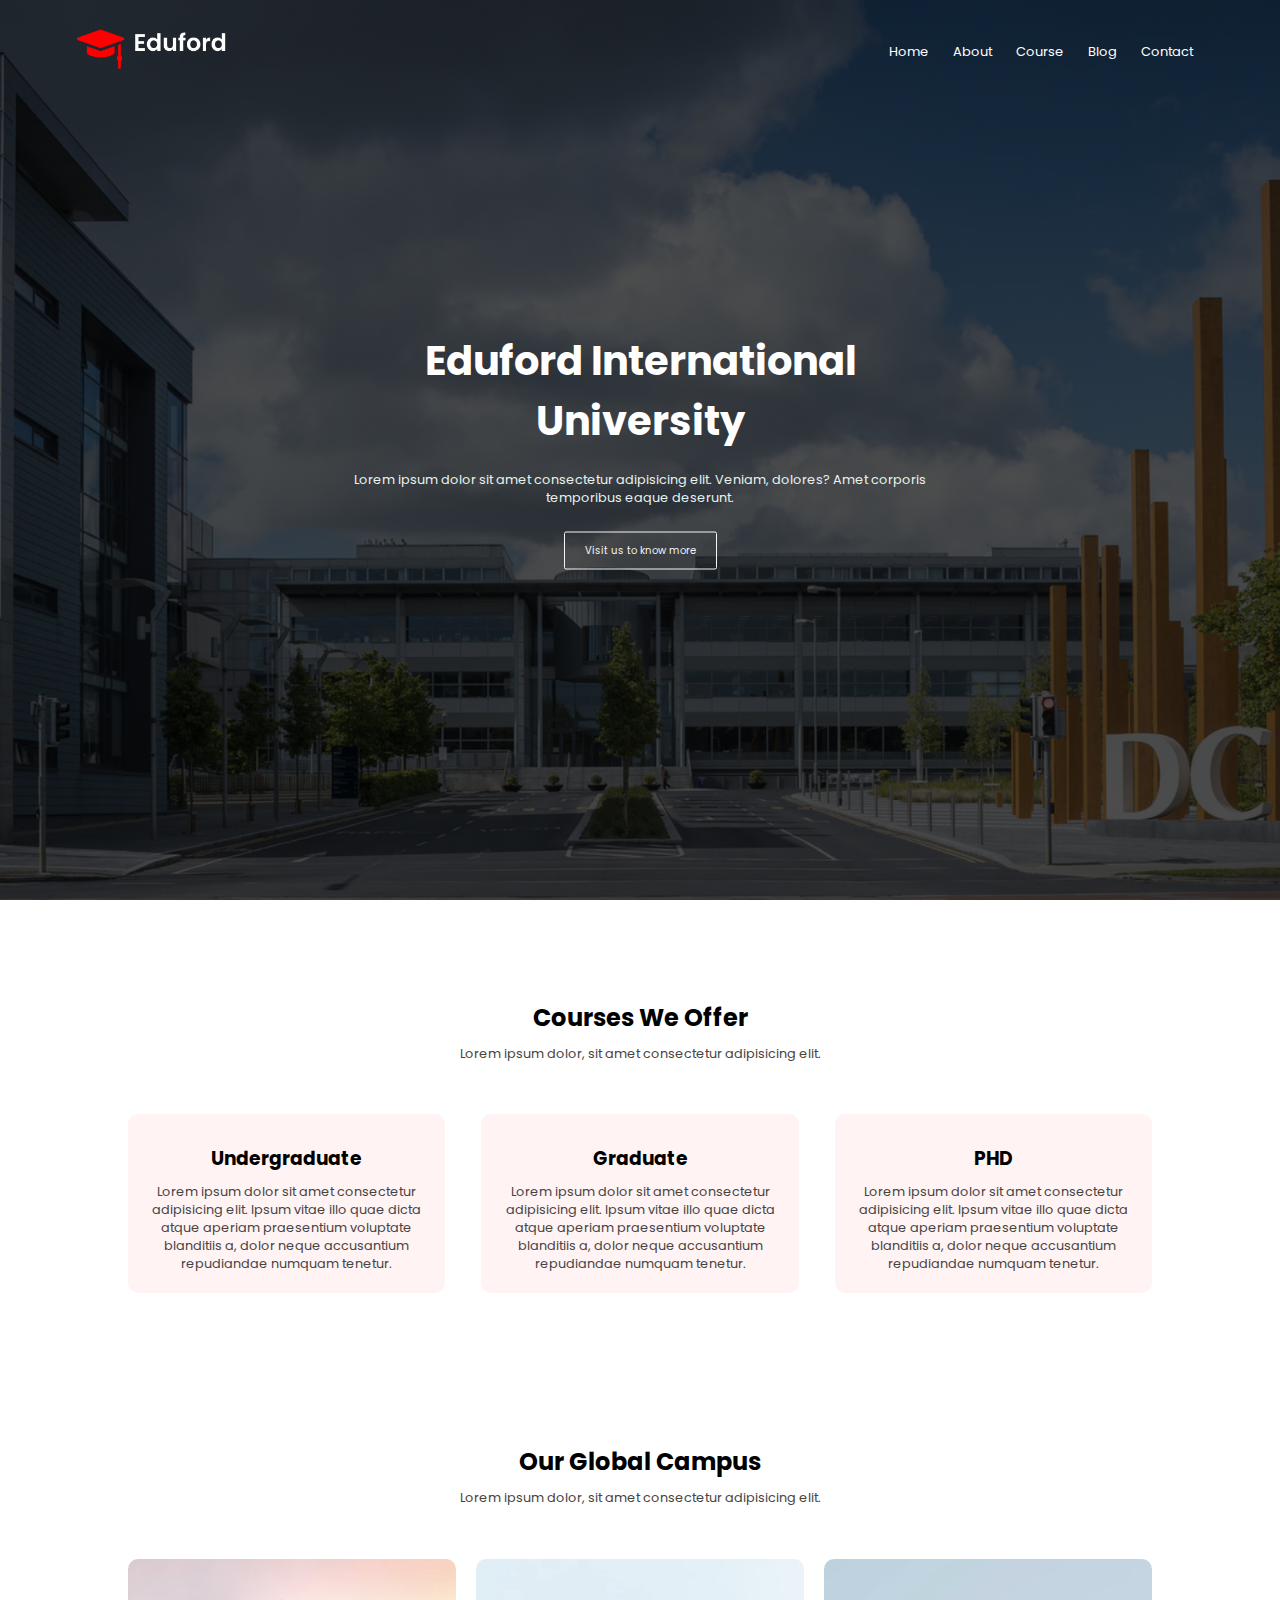
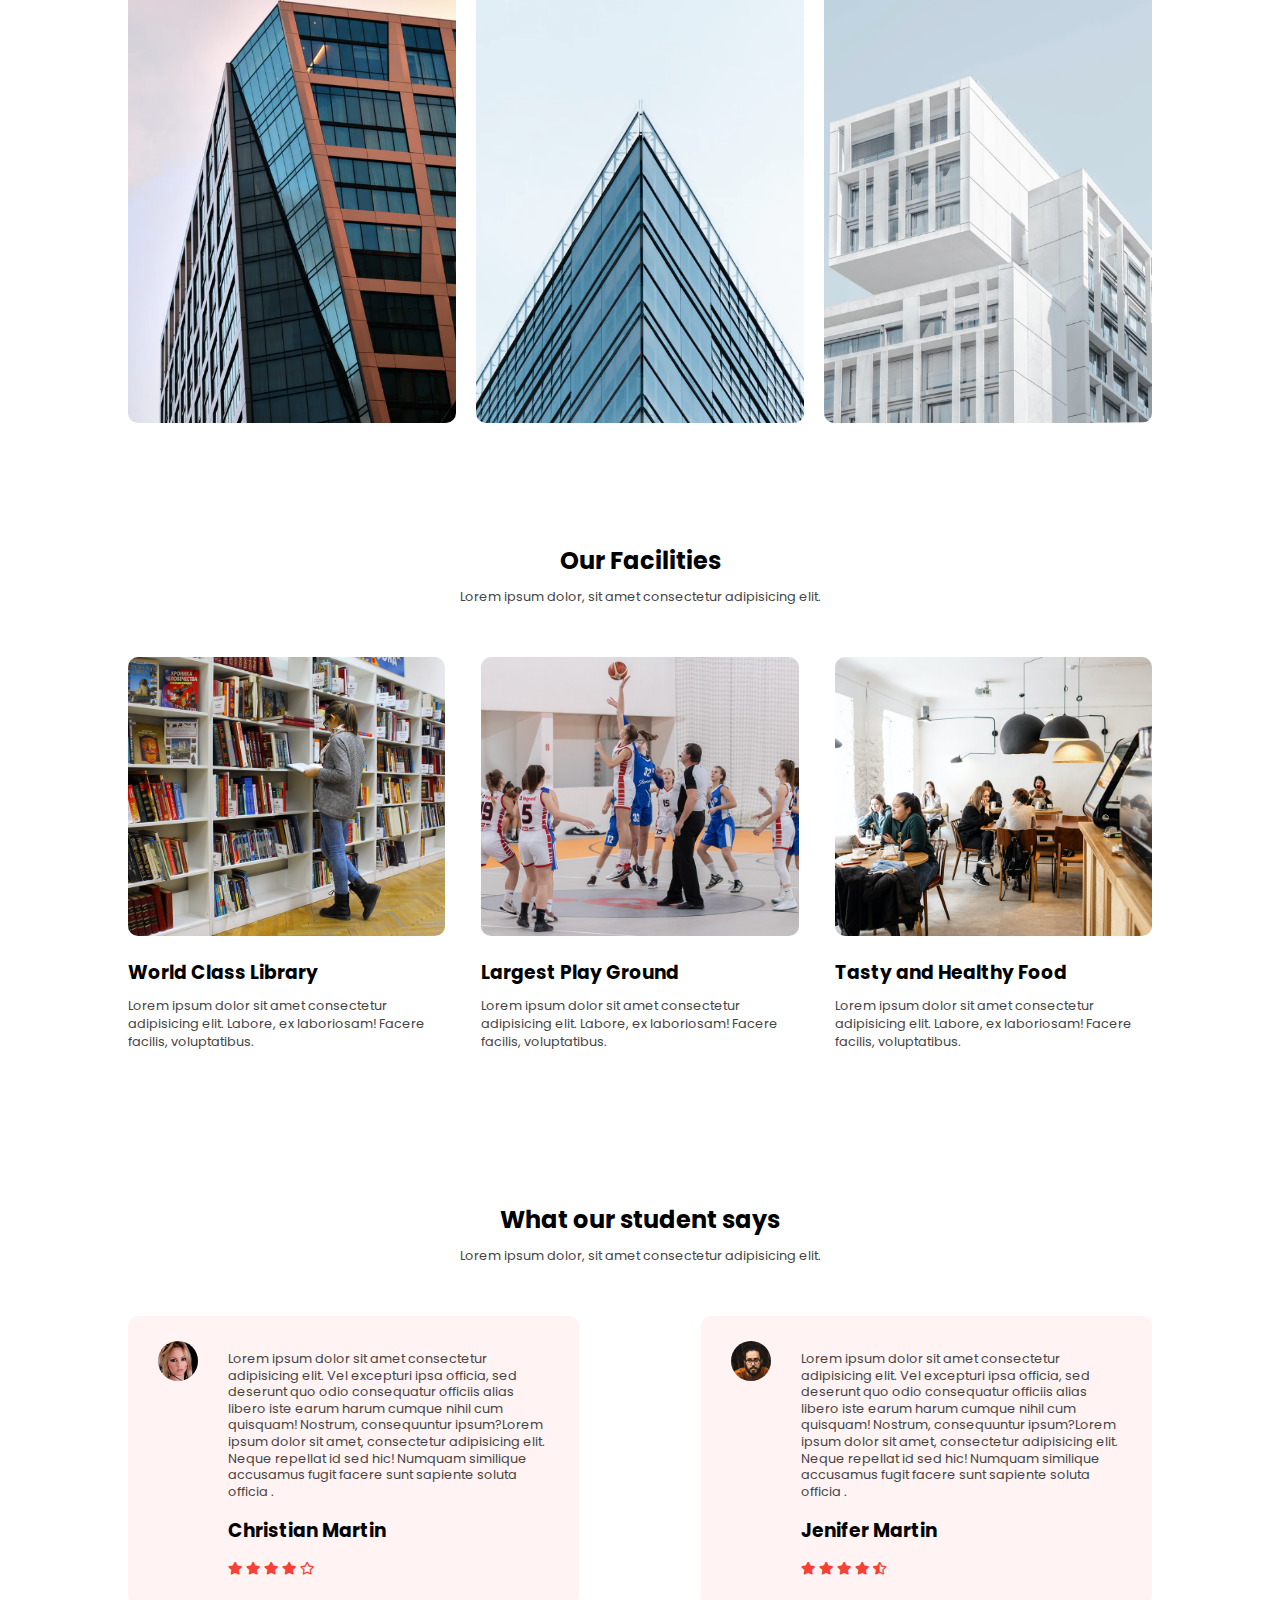
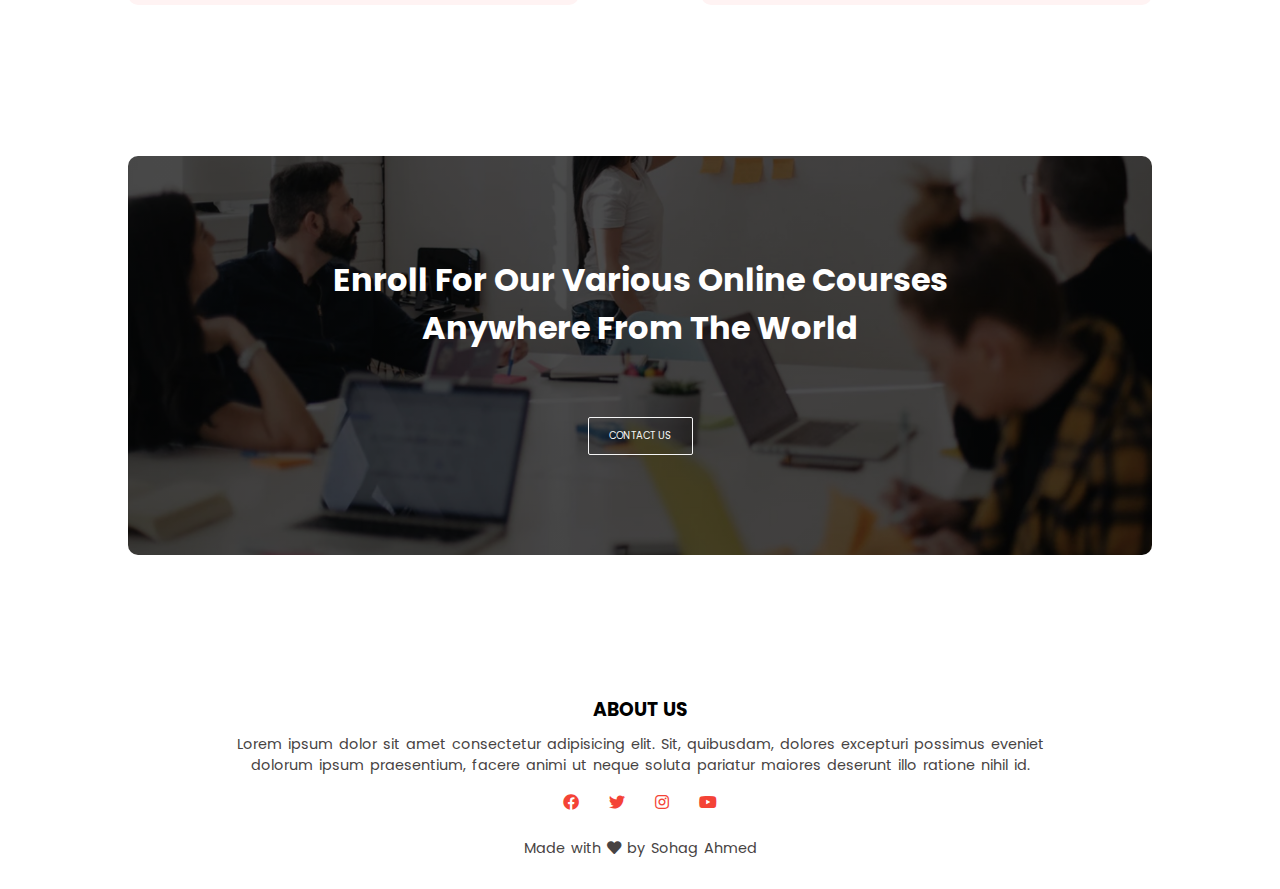
<file: index.html>
<!DOCTYPE html>
<html lang="en">
<head>
    <meta charset="UTF-8">
    <meta http-equiv="X-UA-Compatible" content="IE=edge">
    <meta name="viewport" content="width=device-width, initial-scale=1.0">
    <link href="https://fonts.googleapis.com/css2?family=Poppins:ital,wght@0,100;0,200;0,300;0,400;0,600;1,200;1,300&display=swap" rel="stylesheet">
   
    <link rel="stylesheet" href="https://cdnjs.cloudflare.com/ajax/libs/font-awesome/5.15.4/css/all.min.css">
    <title>University Demo</title>
    <link rel="stylesheet" href="edu.css">
</head>
<body>
    <section class="menu">
        <header>
            <nav>
                <a href="index.html"><img src="/eduford_img/logo.png"></a>
                <div class="navlink" id="navLink">
                    <i class="fas fa-times-circle" onclick="hideMenu()"></i>
                    <ul>
                        <li><a href="index.html">Home</a></li>
                        <li><a href="about.html">About</a></li> 
                        <li><a href="course.html">Course</a></li>
                        <li><a href="blog.html">Blog</a></li>
                        <li><a href="contact.html">Contact</a></li>
                    </ul>
                </div>
                <i class="fas fa-bars" onclick="showMenu()"></i>
            </nav>
           
        </header>
        <div class="name">
            <h1>Eduford International University</h1>
            <p>Lorem ipsum dolor sit amet consectetur adipisicing elit. Veniam, dolores? Amet corporis temporibus eaque deserunt.</p>
            <a href="#" class="btn">Visit us to know more</a>
        </div>
    </section>

    <!-- -------course-section----- -->

    <section class="coursemain">
        <h2>Courses We Offer</h2>
        <p>Lorem ipsum dolor, sit amet consectetur adipisicing elit.</p>
        <div class="row">
            <div class="course">
                <h3>Undergraduate</h3>
                <p>Lorem ipsum dolor sit amet consectetur adipisicing elit. Ipsum vitae illo quae dicta atque aperiam praesentium voluptate blanditiis a, dolor neque accusantium repudiandae numquam tenetur.</p>
            </div>
            <div class="course">
                <h3>Graduate</h3>
                <p>Lorem ipsum dolor sit amet consectetur adipisicing elit. Ipsum vitae illo quae dicta atque aperiam praesentium voluptate blanditiis a, dolor neque accusantium repudiandae numquam tenetur.</p>
            </div>
            <div class="course">
                <h3>PHD</h3>
                <p>Lorem ipsum dolor sit amet consectetur adipisicing elit. Ipsum vitae illo quae dicta atque aperiam praesentium voluptate blanditiis a, dolor neque accusantium repudiandae numquam tenetur.</p>
            </div>
        </div>
    </section>
    <!-- ------campus----- -->
    <section class="coursemain">
        <h2>Our Global Campus</h2>
        <p>Lorem ipsum dolor, sit amet consectetur adipisicing elit.</p>
        <div class="row">
            <div class="campuscol">
                <img src="/eduford_img/newyork.png" alt="">
                <div class="layer">
                    <h3>NEW YORK</h3>
                </div>
            </div>
            <div class="campuscol">
                <img src="/eduford_img/london.png" alt="">
                <div class="layer">
                    <h3>LONDON</h3>
                </div>
            </div>
            <div class="campuscol">
                <img src="/eduford_img/washington.png" alt="">
                <div class="layer">
                    <h3>WASHINTON</h3>
                </div>
            </div>
        </div>
    </section>
    <section class="coursemain">
        <h2>Our Facilities</h2>
        <p>Lorem ipsum dolor, sit amet consectetur adipisicing elit.</p>
        <div class="row">
          
              
           <div class="fct">
                    <img src="/eduford_img/library.png" alt="">
                    <h3>World Class Library</h3>
                    <p>Lorem ipsum dolor sit amet consectetur adipisicing elit. Labore, ex laboriosam! Facere facilis, voluptatibus.</p>
            </div>
            <div class="fct">
                    <img src="/eduford_img/basketball.png" alt="">
                    <h3>Largest Play Ground</h3>
                    <p>Lorem ipsum dolor sit amet consectetur adipisicing elit. Labore, ex laboriosam! Facere facilis, voluptatibus.</p>
            </div>
             <div class="fct">
                    <img src="/eduford_img/cafeteria.png" alt="">
                    <h3>Tasty and Healthy Food</h3>
                    <p>Lorem ipsum dolor sit amet consectetur adipisicing elit. Labore, ex laboriosam! Facere facilis, voluptatibus.</p>
            </div>
            
        </div>
    </section>
    
    <!-- --------testimonial-------- -->
    
    <section class="coursemain">
        <h2>What our student says</h2>
        <p>Lorem ipsum dolor, sit amet consectetur adipisicing elit.</p>
        <div class="row">
            <div class="tstcol">
                <img src="/eduford_img/user1.jpg" alt="">
                <div>
                    <p>Lorem ipsum dolor sit amet consectetur adipisicing elit. Vel excepturi ipsa officia, sed deserunt quo odio consequatur officiis alias libero iste earum harum cumque nihil cum quisquam! Nostrum, consequuntur ipsum?Lorem ipsum dolor sit amet, consectetur adipisicing elit. Neque repellat id sed hic! Numquam similique accusamus fugit facere sunt sapiente soluta officia .</p>
                    <h3>Christian Martin</h3>
                    <i class="fa fa-star" ></i>
                    <i class="fa fa-star" ></i>
                    <i class="fa fa-star" ></i>
                    <i class="fa fa-star" ></i>
                    <i class="far fa-star"></i>
                   
                </div>
            </div>
            <div class="tstcol">
                <img src="/eduford_img/user2.jpg" alt="">
                <div>
                    <p>Lorem ipsum dolor sit amet consectetur adipisicing elit. Vel excepturi ipsa officia, sed deserunt quo odio consequatur officiis alias libero iste earum harum cumque nihil cum quisquam! Nostrum, consequuntur ipsum?Lorem ipsum dolor sit amet, consectetur adipisicing elit. Neque repellat id sed hic! Numquam similique accusamus fugit facere sunt sapiente soluta officia .</p>
                    <h3>Jenifer Martin</h3>
                    <i class="fa fa-star" ></i>
                    <i class="fa fa-star" ></i>
                    <i class="fa fa-star" ></i>
                    <i class="fa fa-star" ></i>
                    <i class="fas fa-star-half-alt"></i>
                  
                </div>
            </div>
        </div>
    </section>
    <!-- --------call to action------ -->

    <section class="cta">
        <h1>Enroll For Our Various Online Courses <br>
             Anywhere From The World</h1>
        <a href="/eduford_img/banner2.jpg" class="btn">CONTACT US</a>
    </section>
    <!-- --------footer------ -->
    <section class="footer">
        <h3>ABOUT US</h3>
        <P>Lorem ipsum dolor sit amet consectetur adipisicing elit. Sit, quibusdam, dolores excepturi possimus eveniet <br> dolorum ipsum praesentium, facere animi ut neque soluta pariatur maiores deserunt illo ratione nihil id.</P>
        <div class="icons">
            <i class="fab fa-facebook"></i>
            <i class="fab fa-twitter" ></i>
            <i class="fab fa-instagram" ></i>
            <i class="fab fa-youtube" ></i>
        </div>
        <p>Made with <i class="fas fa-heart"></i> by Sohag Ahmed</p>
         
    </section>
    <!-- ---------javascrift toggle-------- -->

    <script>
        var navLink = document.getElementById("navLink");
        function showMenu(){
            navLink.style.right = "0";
        }
        function hideMenu(){
            navLink.style.right = "-150px";
        }


    </script>
</body>
</html>
</file>
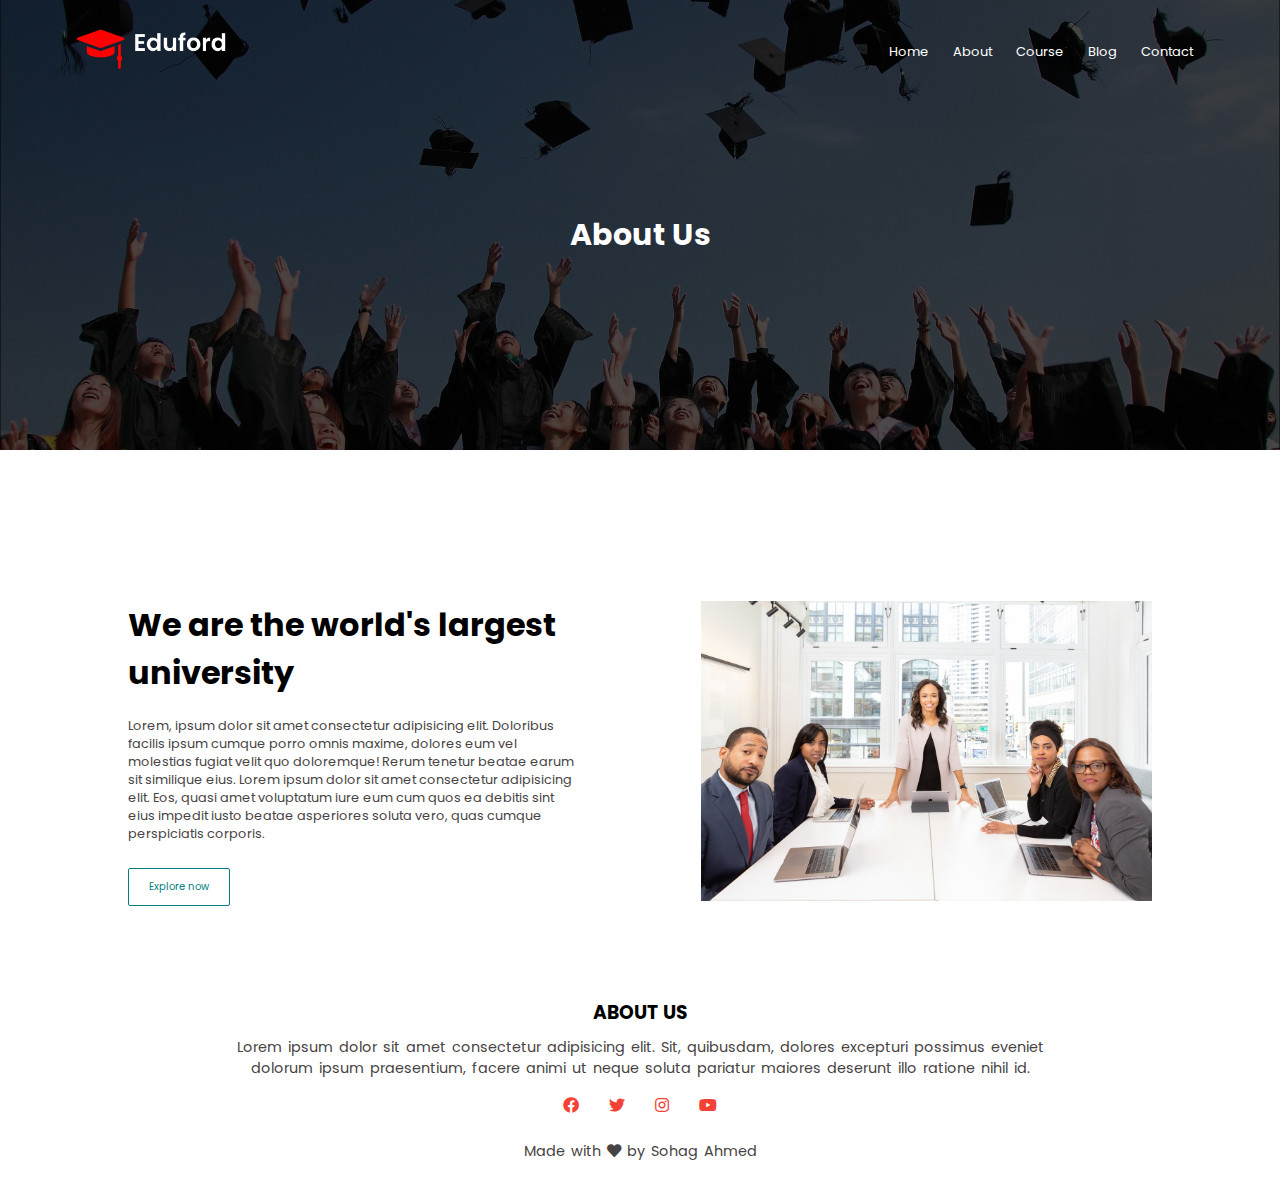
<file: about.html>
<!DOCTYPE html>
<html lang="en">
<head>
    <meta charset="UTF-8">
    <meta http-equiv="X-UA-Compatible" content="IE=edge">
    <meta name="viewport" content="width=device-width, initial-scale=1.0">
    <link href="https://fonts.googleapis.com/css2?family=Poppins:ital,wght@0,100;0,200;0,300;0,400;0,600;1,200;1,300&display=swap" rel="stylesheet">
   
    <link rel="stylesheet" href="https://cdnjs.cloudflare.com/ajax/libs/font-awesome/5.15.4/css/all.min.css">
    <title>University Demo</title>
    <link rel="stylesheet" href="edu.css">
</head>
<body>
    <section class="sub-menu">
        <header>
            <nav>
                <a href="index.html"><img src="/eduford_img/logo.png"></a>
                <div class="navlink" id="navLink">
                    <i class="fas fa-times-circle" onclick="hideMenu()"></i>
                    <ul>
                        <li><a href="index.html">Home</a></li>
                        <li><a href="about.html">About</a></li> 
                        <li><a href="course.html">Course</a></li>
                        <li><a href="blog.html">Blog</a></li>
                        <li><a href="contact.html">Contact</a></li>
                    </ul>
                </div>
                <i class="fas fa-bars" onclick="showMenu()"></i>
            </nav>
           
        </header>
        <div class="name">
            <h2>About Us</h2>
            
        </div>
    </section>
    
    <section class="coursemain">
        <div class="row">
            <div class="about-col">
                <h1>We are the world's largest university</h1>
                <p>Lorem, ipsum dolor sit amet consectetur adipisicing elit. Doloribus facilis ipsum cumque porro omnis maxime, dolores eum vel molestias fugiat velit quo doloremque! Rerum tenetur beatae earum sit similique eius. Lorem ipsum dolor sit amet consectetur adipisicing elit. Eos, quasi amet voluptatum iure eum cum quos ea debitis sint eius impedit iusto beatae asperiores soluta vero, quas cumque perspiciatis corporis.</p>
                <a href="#" class="btn btn-x">Explore now</a>
            </div>
            <div class="about-col">
                <img src="/eduford_img/about.jpg" >
            </div>
        </div>
    </section>

   
    <!-- --------footer------ -->
    <section class="footer">
        <h3>ABOUT US</h3>
        <P>Lorem ipsum dolor sit amet consectetur adipisicing elit. Sit, quibusdam, dolores excepturi possimus eveniet <br> dolorum ipsum praesentium, facere animi ut neque soluta pariatur maiores deserunt illo ratione nihil id.</P>
        <div class="icons">
            <i class="fab fa-facebook"></i>
            <i class="fab fa-twitter" ></i>
            <i class="fab fa-instagram" ></i>
            <i class="fab fa-youtube" ></i>
        </div>
        <p>Made with <i class="fas fa-heart"></i> by Sohag Ahmed</p>
         
    </section>

  
    <!-- ---------javascrift toggle-------- -->

    <script>
        var navLink = document.getElementById("navLink");
        function showMenu(){
            navLink.style.right = "0";
        }
        function hideMenu(){
            navLink.style.right = "-150px";
        }


    </script>
</body>
</html>
</file>
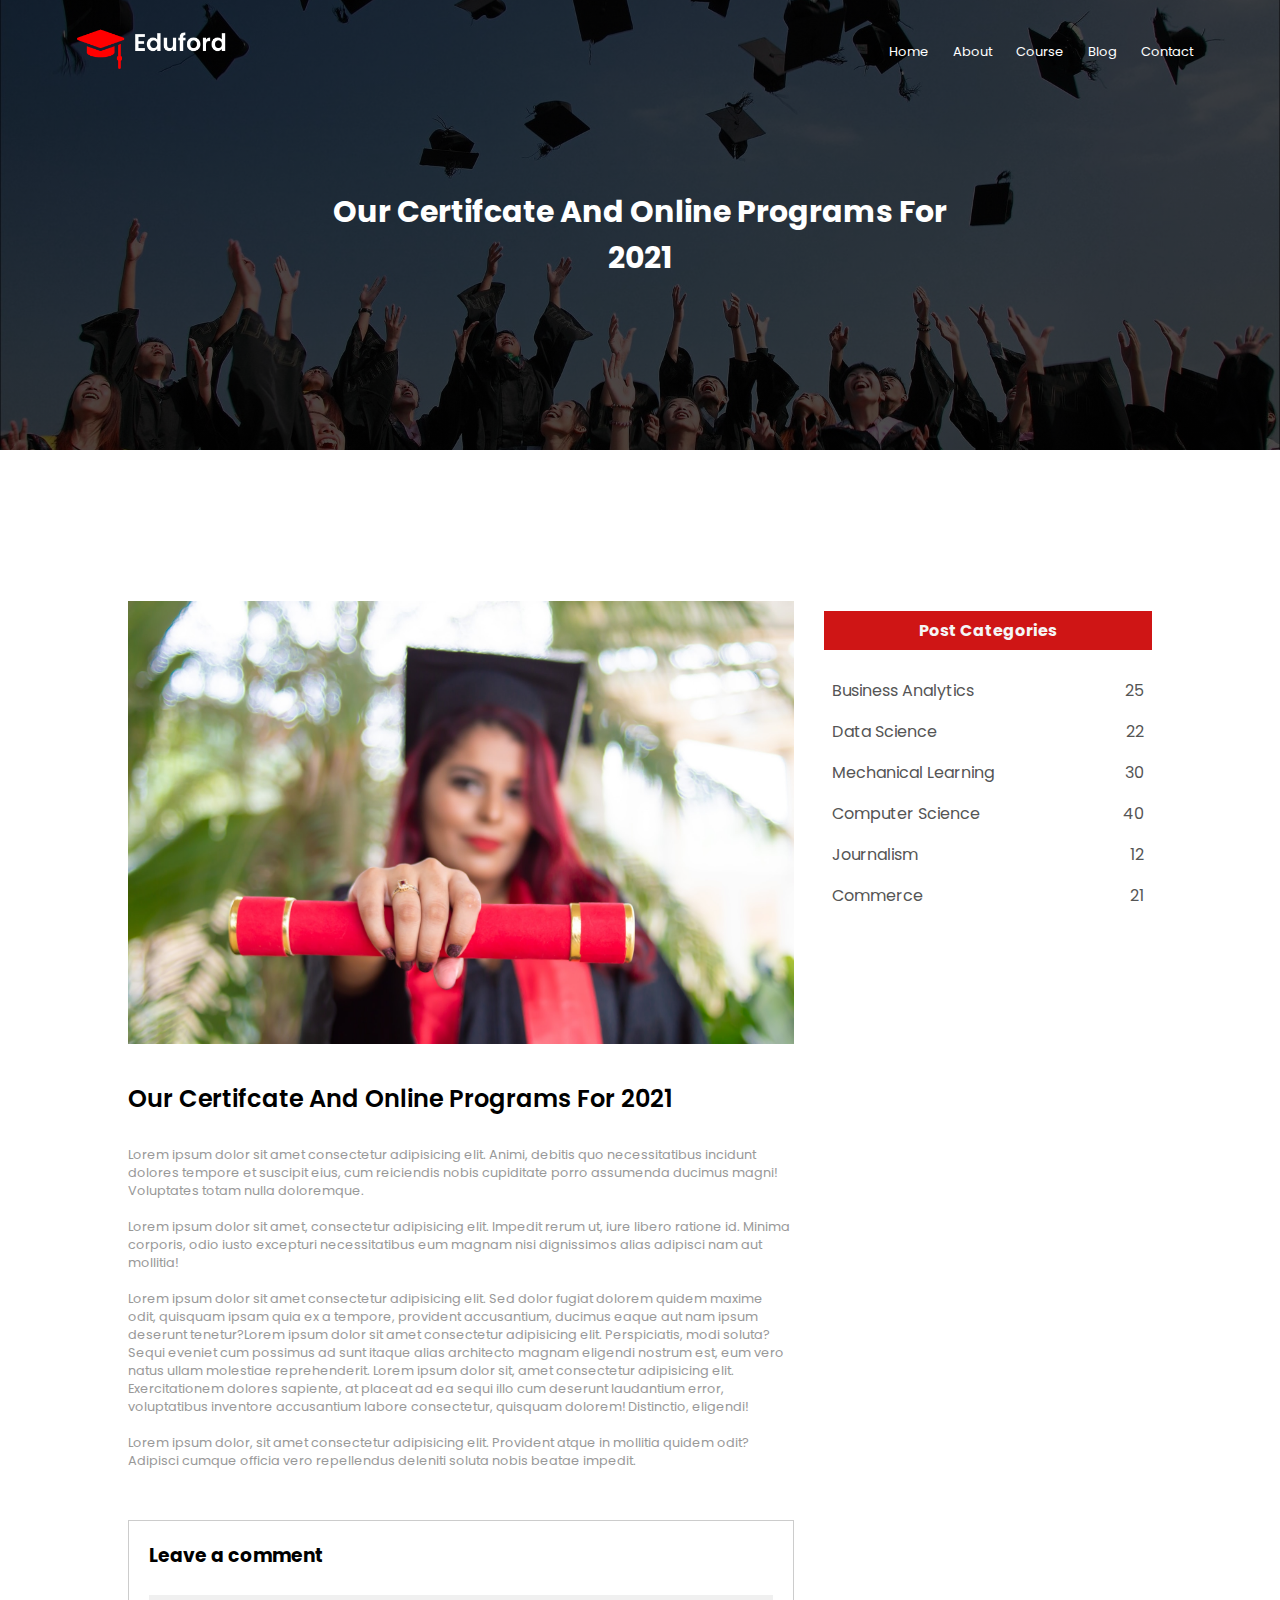
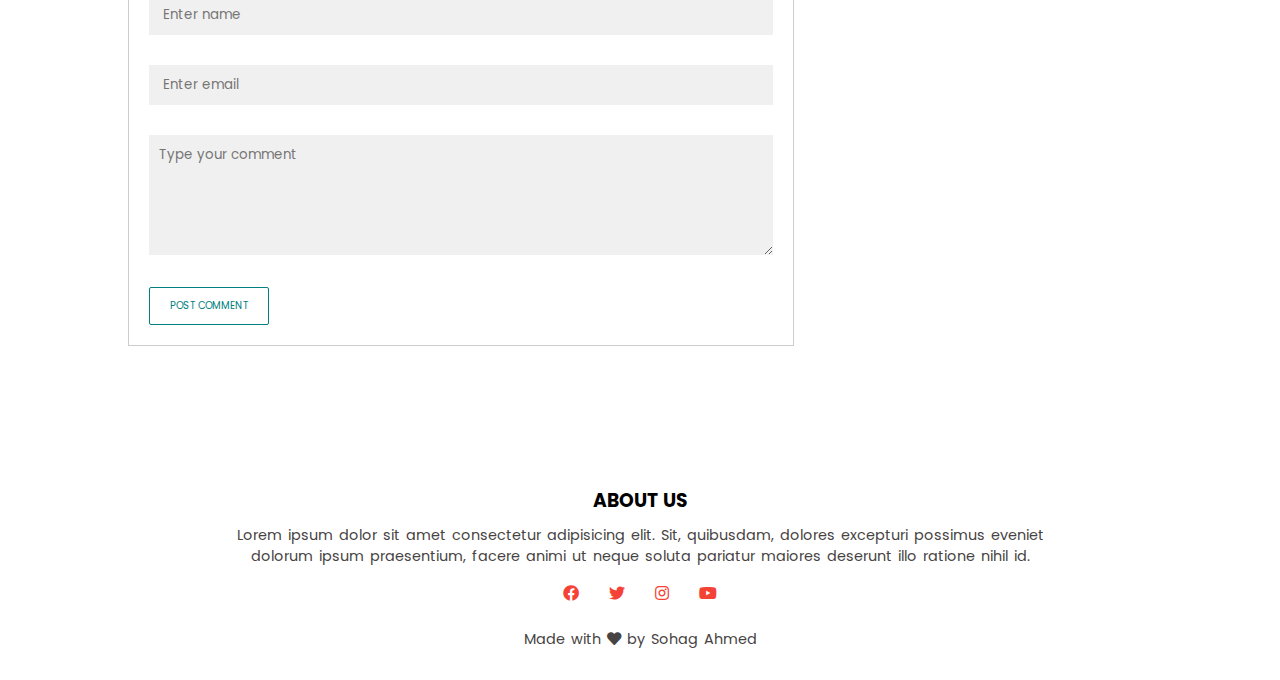
<file: blog.html>
<!DOCTYPE html>
<html lang="en">
<head>
    <meta charset="UTF-8">
    <meta http-equiv="X-UA-Compatible" content="IE=edge">
    <meta name="viewport" content="width=device-width, initial-scale=1.0">
    <link href="https://fonts.googleapis.com/css2?family=Poppins:ital,wght@0,100;0,200;0,300;0,400;0,600;1,200;1,300&display=swap" rel="stylesheet">
   
    <link rel="stylesheet" href="https://cdnjs.cloudflare.com/ajax/libs/font-awesome/5.15.4/css/all.min.css">
    <title>University Demo</title>
    <link rel="stylesheet" href="edu.css">
</head>
<body>
    <section class="sub-menu">
        <header>
            <nav>
                <a href="index.html"><img src="/eduford_img/logo.png"></a>
                <div class="navlink" id="navLink">
                    <i class="fas fa-times-circle" onclick="hideMenu()"></i>
                    <ul>
                        <li><a href="index.html">Home</a></li>
                        <li><a href="about.html">About</a></li> 
                        <li><a href="course.html">Course</a></li>
                        <li><a href="blog.html">Blog</a></li>
                        <li><a href="contact.html">Contact</a></li>
                    </ul>
                </div>
                <i class="fas fa-bars" onclick="showMenu()"></i>
            </nav>
           
        </header>
        <div class="name">
            <h2>Our Certifcate And Online Programs For 2021</h2>
            
        </div>
    </section>
     <!-- ---------blog------------ -->
     <section class="blog-content">
         <div class="row">
             <div class="blog-left">
                 <img src="eduford_img/certificate.jpg" alt="">
                 <h2>Our Certifcate And Online Programs For 2021</h2>
                 <p>Lorem ipsum dolor sit amet consectetur adipisicing elit. Animi, debitis quo necessitatibus incidunt dolores tempore et suscipit eius, cum reiciendis nobis cupiditate porro assumenda ducimus magni! Voluptates totam nulla doloremque.
                 <br>
                 <br>
                 Lorem ipsum dolor sit amet, consectetur adipisicing elit. Impedit rerum ut, iure libero ratione id. Minima corporis, odio iusto excepturi necessitatibus eum magnam nisi dignissimos alias adipisci nam aut mollitia!
                 <br>
                 <br>
                 Lorem ipsum dolor sit amet consectetur adipisicing elit. Sed dolor fugiat dolorem quidem maxime odit, quisquam ipsam quia ex a tempore, provident accusantium, ducimus eaque aut nam ipsum deserunt tenetur?Lorem ipsum dolor sit amet consectetur adipisicing elit. Perspiciatis, modi soluta? Sequi eveniet cum possimus ad sunt itaque alias architecto magnam eligendi nostrum est, eum vero natus ullam molestiae reprehenderit. Lorem ipsum dolor sit, amet consectetur adipisicing elit. Exercitationem dolores sapiente, at placeat ad ea sequi illo cum deserunt laudantium error, voluptatibus inventore accusantium labore consectetur, quisquam dolorem! Distinctio, eligendi!
                 <br>
                 <br>
                 Lorem ipsum dolor, sit amet consectetur adipisicing elit. Provident atque in mollitia quidem odit? Adipisci cumque officia vero repellendus deleniti soluta nobis beatae impedit.</p>
                 <div class="comment-box">
                     <h3>Leave a comment</h3>
                     <div class="comment-form">
                         <input type="text" placeholder=" Enter name" required>
                         <input type="email" placeholder=" Enter email" required>
                         <textarea  rows="5" placeholder="Type your comment"></textarea>
                         <a href="#" class="btn btn-x">POST COMMENT</a>
                     </div>
                 </div>
            </div>
            <div class="blog-right">
                <h3>Post Categories</h3>
                <div>
                    <span>Business Analytics</span>
                    <span>25</span>
                </div>
                <div>
                    <span>Data Science</span>
                    <span>22</span>
                </div>
                <div>
                    <span>Mechanical Learning</span>
                    <span>30</span>
                </div>
                <div>
                    <span>Computer Science</span>
                    <span>40</span>
                </div>
                <div>
                    <span>Journalism</span>
                    <span>12</span>
                </div>
                <div>
                    <span>Commerce</span>
                    <span>21</span>
                </div>
            </div>
         </div>
     </section>
      <br>
      <br>
     

   
    <!-- --------footer------ -->
    <section class="footer">
        <h3>ABOUT US</h3>
        <P>Lorem ipsum dolor sit amet consectetur adipisicing elit. Sit, quibusdam, dolores excepturi possimus eveniet <br> dolorum ipsum praesentium, facere animi ut neque soluta pariatur maiores deserunt illo ratione nihil id.</P>
        <div class="icons">
            <i class="fab fa-facebook"></i>
            <i class="fab fa-twitter" ></i>
            <i class="fab fa-instagram" ></i>
            <i class="fab fa-youtube" ></i>
        </div>
        <p>Made with <i class="fas fa-heart"></i> by Sohag Ahmed</p>
         
    </section>


  
    <!-- ---------javascrift toggle-------- -->

    <script>
        var navLink = document.getElementById("navLink");
        function showMenu(){
            navLink.style.right = "0";
        }
        function hideMenu(){
            navLink.style.right = "-150px";
        }


    </script>
</body>
</html>
</file>
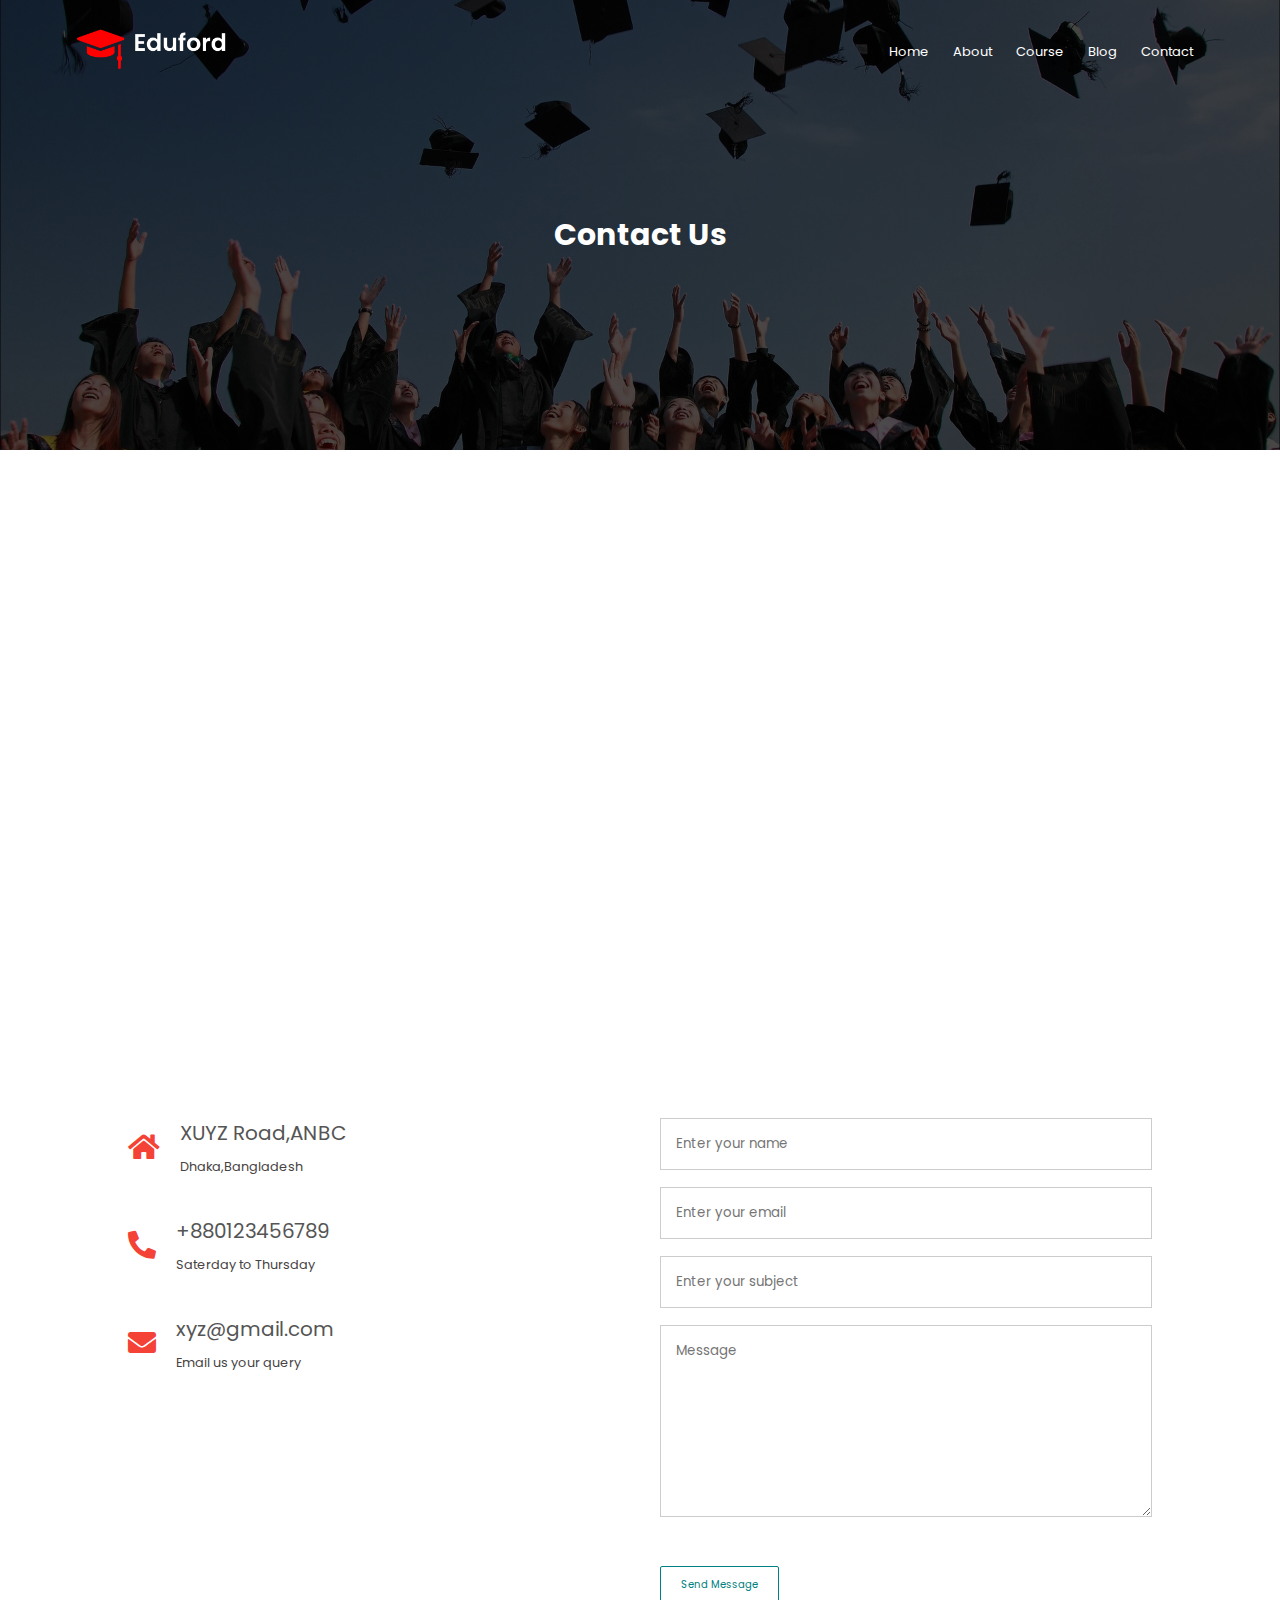
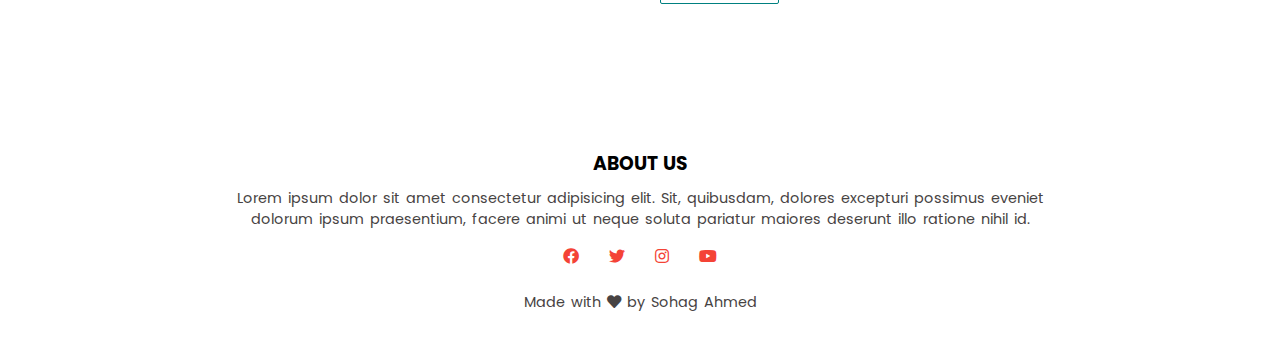
<file: contact.html>
<!DOCTYPE html>
<html lang="en">
<head>
    <meta charset="UTF-8">
    <meta http-equiv="X-UA-Compatible" content="IE=edge">
    <meta name="viewport" content="width=device-width, initial-scale=1.0">
    <link href="https://fonts.googleapis.com/css2?family=Poppins:ital,wght@0,100;0,200;0,300;0,400;0,600;1,200;1,300&display=swap" rel="stylesheet">
   
    <link rel="stylesheet" href="https://cdnjs.cloudflare.com/ajax/libs/font-awesome/5.15.4/css/all.min.css">
    <title>University Demo</title>
    <link rel="stylesheet" href="edu.css">
</head>
<body>
    <section class="sub-menu">
        <header>
            <nav>
                <a href="index.html"><img src="/eduford_img/logo.png"></a>
                <div class="navlink" id="navLink">
                    <i class="fas fa-times-circle" onclick="hideMenu()"></i>
                    <ul>
                        <li><a href="index.html">Home</a></li>
                        <li><a href="about.html">About</a></li> 
                        <li><a href="course.html">Course</a></li>
                        <li><a href="blog.html">Blog</a></li>
                        <li><a href="contact.html">Contact</a></li>
                    </ul>
                </div>
                <i class="fas fa-bars" onclick="showMenu()"></i>
            </nav>
        
        </header>
        <div class="name">
            <h2>Contact Us</h2>
            
        </div>
    </section>
    <section class="location">
        <iframe src="https://www.google.com/maps/embed?pb=!1m18!1m12!1m3!1d233667.8223924372!2d90.27923775747219!3d23.78088745621176!2m3!1f0!2f0!3f0!3m2!1i1024!2i768!4f13.1!3m3!1m2!1s0x3755b8b087026b81%3A0x8fa563bbdd5904c2!2sDhaka!5e0!3m2!1sen!2sbd!4v1629642292939!5m2!1sen!2sbd" width="600" height="450" style="border:0;" allowfullscreen="" loading="lazy"></iframe>
    </section>
    
    <section class="contact">
        <div class="row">
            <div class="contact-col">
                <div>
                   <i class="fas fa-home"></i>
                      <span>
                         <h5>XUYZ Road,ANBC</h5>
                         <P>Dhaka,Bangladesh</P>
                     </span>
                </div>
                <div>
                    <i class="fas fa-phone-alt"></i>
                    <span>
                        <h5>+880123456789</h5>
                        <P>Saterday to Thursday</P>
                    </span>
                </div>
                <div>
                    <i class="fas fa-envelope"></i>
                     <span>
                         <h5>xyz@gmail.com</h5>
                         <P>Email us your query</P>
                     </span>
                 </div>
            </div>
            <div class="contact-col">
                <form action="">
                    <input type="text" placeholder="Enter your name" required>
                    <input type="email" placeholder="Enter your email" required>
                    <input type="text" placeholder="Enter your subject" required>
                    <textarea rows="8" placeholder="Message"></textarea>
                    <button class="btn btn-x">Send Message</button>
                </form>
            </div>

        </div>
    </section>
    <br>
    <br>
    <br>

   
    <!-- --------footer------ -->
    <section class="footer">
        <h3>ABOUT US</h3>
        <P>Lorem ipsum dolor sit amet consectetur adipisicing elit. Sit, quibusdam, dolores excepturi possimus eveniet <br> dolorum ipsum praesentium, facere animi ut neque soluta pariatur maiores deserunt illo ratione nihil id.</P>
        <div class="icons">
            <i class="fab fa-facebook"></i>
            <i class="fab fa-twitter" ></i>
            <i class="fab fa-instagram" ></i>
            <i class="fab fa-youtube" ></i>
        </div>
        <p>Made with <i class="fas fa-heart"></i> by Sohag Ahmed</p>
         
    </section>


  
    <!-- ---------javascrift toggle-------- -->

    <script>
        var navLink = document.getElementById("navLink");
        function showMenu(){
            navLink.style.right = "0";
        }
        function hideMenu(){
            navLink.style.right = "-150px";
        }


    </script>
</body>
</html>
</file>
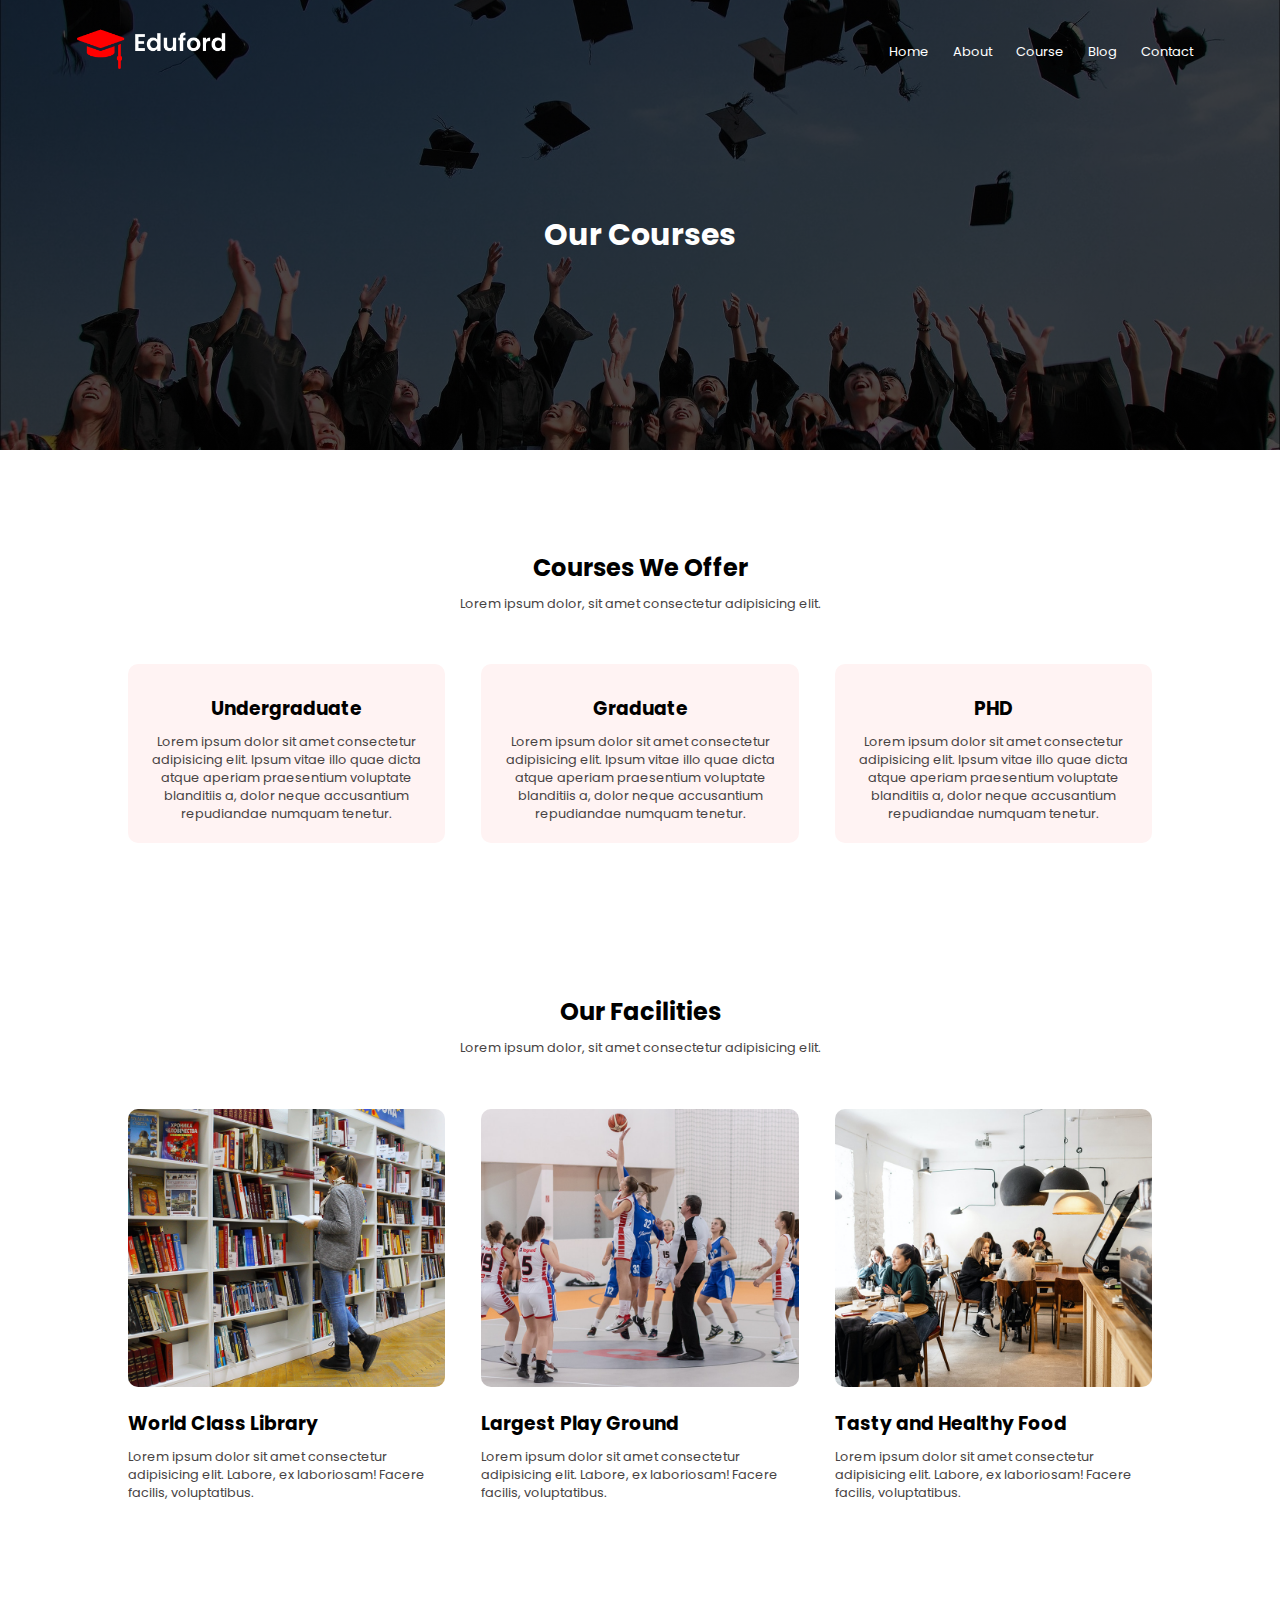
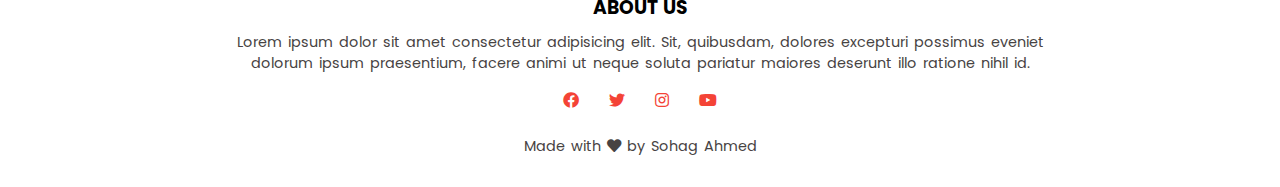
<file: course.html>
<!DOCTYPE html>
<html lang="en">
<head>
    <meta charset="UTF-8">
    <meta http-equiv="X-UA-Compatible" content="IE=edge">
    <meta name="viewport" content="width=device-width, initial-scale=1.0">
    <link href="https://fonts.googleapis.com/css2?family=Poppins:ital,wght@0,100;0,200;0,300;0,400;0,600;1,200;1,300&display=swap" rel="stylesheet">
   
    <link rel="stylesheet" href="https://cdnjs.cloudflare.com/ajax/libs/font-awesome/5.15.4/css/all.min.css">
    <title>University Demo</title>
    <link rel="stylesheet" href="edu.css">
</head>
<body>
    <section class="sub-menu">
        <header>
            <nav>
                <a href="index.html"><img src="/eduford_img/logo.png"></a>
                <div class="navlink" id="navLink">
                    <i class="fas fa-times-circle" onclick="hideMenu()"></i>
                    <ul>
                        <li><a href="index.html">Home</a></li>
                        <li><a href="about.html">About</a></li> 
                        <li><a href="course.html">Course</a></li>
                        <li><a href="blog.html">Blog</a></li>
                        <li><a href="contact.html">Contact</a></li>
                    </ul>
                </div>
                <i class="fas fa-bars" onclick="showMenu()"></i>
            </nav>
           
        </header>
        <div class="name">
            <h2>Our Courses</h2>
            
        </div>
    </section>
    
    <section class="coursemain">
        <h2>Courses We Offer</h2>
        <p>Lorem ipsum dolor, sit amet consectetur adipisicing elit.</p>
        <div class="row">
            <div class="course">
                <h3>Undergraduate</h3>
                <p>Lorem ipsum dolor sit amet consectetur adipisicing elit. Ipsum vitae illo quae dicta atque aperiam praesentium voluptate blanditiis a, dolor neque accusantium repudiandae numquam tenetur.</p>
            </div>
            <div class="course">
                <h3>Graduate</h3>
                <p>Lorem ipsum dolor sit amet consectetur adipisicing elit. Ipsum vitae illo quae dicta atque aperiam praesentium voluptate blanditiis a, dolor neque accusantium repudiandae numquam tenetur.</p>
            </div>
            <div class="course">
                <h3>PHD</h3>
                <p>Lorem ipsum dolor sit amet consectetur adipisicing elit. Ipsum vitae illo quae dicta atque aperiam praesentium voluptate blanditiis a, dolor neque accusantium repudiandae numquam tenetur.</p>
            </div>
        </div>
    </section>

    <section class="coursemain">
        <h2>Our Facilities</h2>
        <p>Lorem ipsum dolor, sit amet consectetur adipisicing elit.</p>
        <div class="row">
          
              
           <div class="fct">
                    <img src="/eduford_img/library.png" alt="">
                    <h3>World Class Library</h3>
                    <p>Lorem ipsum dolor sit amet consectetur adipisicing elit. Labore, ex laboriosam! Facere facilis, voluptatibus.</p>
            </div>
            <div class="fct">
                    <img src="/eduford_img/basketball.png" alt="">
                    <h3>Largest Play Ground</h3>
                    <p>Lorem ipsum dolor sit amet consectetur adipisicing elit. Labore, ex laboriosam! Facere facilis, voluptatibus.</p>
            </div>
             <div class="fct">
                    <img src="/eduford_img/cafeteria.png" alt="">
                    <h3>Tasty and Healthy Food</h3>
                    <p>Lorem ipsum dolor sit amet consectetur adipisicing elit. Labore, ex laboriosam! Facere facilis, voluptatibus.</p>
            </div>
            
        </div>
    </section>
    

   
    <!-- --------footer------ -->
    <section class="footer">
        <h3>ABOUT US</h3>
        <P>Lorem ipsum dolor sit amet consectetur adipisicing elit. Sit, quibusdam, dolores excepturi possimus eveniet <br> dolorum ipsum praesentium, facere animi ut neque soluta pariatur maiores deserunt illo ratione nihil id.</P>
        <div class="icons">
            <i class="fab fa-facebook"></i>
            <i class="fab fa-twitter" ></i>
            <i class="fab fa-instagram" ></i>
            <i class="fab fa-youtube" ></i>
        </div>
        <p>Made with <i class="fas fa-heart"></i> by Sohag Ahmed</p>
         
    </section>

  
    <!-- ---------javascrift toggle-------- -->

    <script>
        var navLink = document.getElementById("navLink");
        function showMenu(){
            navLink.style.right = "0";
        }
        function hideMenu(){
            navLink.style.right = "-150px";
        }


    </script>
</body>
</html>
</file>
<file: edu.css>
*{
    margin: 0;
    padding: 0;
    font-family: 'Poppins', sans-serif;
}
.menu{
    height: 100vh;
    width: 100%;
    background-image: linear-gradient(rgba(0,0,0,0.7),rgba(0,0,0,0.7)),url(/eduford_img/banner.png);
    background-position:center ;
    background-size: cover;
    position: relative;
}


nav{
    display: flex;
    justify-content: space-between;
    padding: 2% 6%;
    align-items: center;
}
nav img{
    width: 150px;
}
.navlink{
    flex: 1;
    text-align: right;
}
.navlink ul li{
    display: inline-block;
    padding-left: 8px 12px;
    position: relative;
    list-style: none;
}
.navlink ul li a{
    font-size: 13px;
    margin: 0 10px;
    color: white;
    text-decoration: none;
    transition: .4s;
    
}

.navlink ul li a:hover{
    background-color: teal;
    
}
.name{
    
    position: absolute;
    top: 50%;
    left: 50%;
    transform: translate(-50%,-50%);
    text-align: center;
    
}
.name h1{
    color: white;
    margin-bottom: 20px;
    font-size: 2.5em;
}
.name p{
    color: rgb(232, 241, 239);
    font-size: .8em;
}
.btn{
    display: inline-block;
    padding: 10px 20px;
    background: transparent;
    color: whitesmoke;
    border: 1px solid whitesmoke;
    border-radius: 2px;
    font-size: 10px;
    text-decoration: none;
    margin-top: 25px;
}
.btn:hover{
    background-color: teal;
    border: 1px solid teal;
    transition: .5s;
}
nav .fas{
    display: none;
}

@media(max-width: 700px){
    .name h1{
        font-size: 20px;
    }
    .name p{
        font-size: 0.8em;
    }
    .navlink ul li{
        display: block;
    }
    .navlink{
        height: 50vh;
        width: 150px;
        position: fixed;
        top: 0;
        right: -150px;
        text-align: left;
        background: rgb(1, 33, 44);
        z-index: 2;
        transition: 1s;
    }
    nav .fas{
    display: block;
    color: white;
    margin: 10px;
    font-size: 22px;
    cursor: pointer;
    }
    .navlink ul{
        padding: 30px;
    }
    
    nav img{
        width: 120px;
        margin-top: 10px;
    } 

}
  /* -- -------course-section----- -- */

.coursemain{
    width: 80%;
    margin: auto;
    text-align:center;
    padding-top: 100px;

}
p{
    margin-top: 10px;
    font-size: .8em;
    color: rgb(71, 67, 67);
}
.row{
    display: flex;
    justify-content: space-between;
    margin-top: 5%;
}
.course{
    flex-basis: 31%;
    background: #fff3f3;
    border-radius: 10px;
    box-sizing: border-box;
    margin-bottom: 5%;
    padding: 20px 12px;
    transition: 0.5s;
}
h3{
    text-align: center;
    margin: 10px 0;
}
.course:hover{
    box-shadow: 0 0 20px 0 rosybrown;
}
@media(max-width: 700px){
    .row{
        flex-direction: column;
    }
 
}


/* ------campus-section------ */

.campuscol{
    flex-basis: 32%;
    border-radius: 10px;
    margin-bottom: 20px;
    position: relative;
    overflow: hidden;
    cursor: pointer;
}
.campuscol img{
    width: 100%;
    display: block;
}
.layer{
    width: 100%;
    height: 100%;
    background: transparent;
    position: absolute;
    top: 0;
    left: 0;
    text-align: center;
    transition: 0.5s;
}
.layer:hover{
    background: rgba(235, 0, 0, 0.6) ;
}
.layer h3{
    width: 100%;
    font-weight: 500;
    color: white;
    font-size: 26px;
    bottom: 0;
    left: 50%;
    transform: translateX(-50%);
    position: absolute;
    opacity: 0;
    transition: 0.6s;
}
.layer:hover h3{
    bottom: 50%;
    opacity: 1;
}
.fct{
    flex-basis: 31%;
    border-radius: 10px;
    margin-bottom: 5%;
    text-align: left;
    cursor: pointer;
}
.fct img{
    width: 100%;
    border-radius: 10px;
}
.fct p{
    padding: 0;

}
.fct h3{
    margin-top: 15px;
    text-align: left;
}

.tstcol{
    flex-basis: 44%;
    border-radius: 10px;
    margin-bottom: 5%;
    text-align: left;
    background:  #fff3f3;
    display: flex;
    padding: 25px;
    box-sizing: border-box;
    cursor: pointer;
}
.tstcol:hover{
    box-shadow:  0 0 20px 0 rosybrown; 
}
.tstcol img{
    height: 40px;
    margin-left: 5px;
    margin-right: 30px;
    border-radius: 50%;
}
.tstcol p{
    padding: 0;
    line-height: 1.3em;
}

.tstcol h3{
    margin-top: 15px;
    text-align: left;
}
.tstcol .fa{
    color: #f44336;
    font-size: 0.8em;
}
.tstcol .fas{
    color: #f44336;
    font-size: 0.8em;
}
.tstcol .far{
    color: #f44336;
    font-size: 0.8em;
}
@media(max-width: 700){
    .tstcol img{
      
        margin-left: 0px;
        margin-right: 15px;

    }
}


/* ------call to action------ */

.cta{
    width: 80%;
    margin: 100px auto;
    background-image: linear-gradient(rgba(0,0,0,0.7),rgba(0,0,0,0.7)),url(/eduford_img/banner2.jpg);
    background-position:center ;
    background-size: cover;
    border-radius: 10px;
    text-align: center;
    padding: 100px 0;
}
.cta h1{
    color: white;
    padding: 0;
    margin-bottom: 40px;
}
@media(max-width: 700px){
    .cta h1{
        font-size: 24px;
    }
    
}

/* -------footer------- */

.footer{
    width: 100%;
    text-align: center;
    padding: 30px 0;
}
.icons .fab{
    color: #f44336;
    margin: 0 13px;
    cursor: pointer;
    padding: 18px 0;
}
.footer p{
    font-size: 0.9em;
    word-spacing: 2px;
}

@media(max-width: 700px){
    .footer p{
      font-size: 0.8em;

    }
}

/* --------about page---------- */

.sub-menu{
    height: 50vh;
    width: 100%;
    background-image: linear-gradient(rgba(0,0,0,0.7),rgba(0,0,0,0.7)),url(/eduford_img/background.jpg);
    background-position:center ;
    background-size: cover;
    position: relative;
    
}
.name h2{
    color: #fff;
    margin-top: 20px;
    font-size: 30px;
}

.about-col{
    flex-basis: 44%;
    text-align: left;
    margin-bottom: 50px;
}

.about-col img{
    width: 100%;
}
.about-col p{
    margin-top: 20px;
}
.btn-x{
    border:  1px solid teal;
    background: transparent;
    color: teal;
}
.btn-x:hover{
    color: whitesmoke;
}

.blog-content{
    width: 80%;
    margin: auto;
    text-align:left;
    padding-top: 100px;
}

.blog-left{
    flex-basis: 65%;

}
.blog-left img{
    width: 100%;
}
 
.blog-left h2{
    font-weight: 600;
    margin: 30px 0;
}
.blog-left p{
    color: #999;
    padding: 0;
}
.blog-right{
    flex-basis: 32%;
}
.blog-right h3{
    background: rgb(207, 21, 21);
    padding: 7px 0;
    color: whitesmoke;
    margin-bottom: 20px;
    font-size: 16px;
}
.blog-right div{
    display: flex;
    align-items: center;
    justify-content: space-between;
    color: #555;
    box-sizing: border-box;
    padding: 8px;
}
.comment-box{
    border: 1px solid #ccc;
    margin: 50px 0;
    padding: 10px 20px;
}
.comment-form input, .comment-form textarea{
    width: 100%;
    padding: 10px;
    margin: 15px 0;
    box-sizing: border-box;
    border: none;
    outline: none;
    background: #f0f0f0;
}
.comment-box h3{
    text-align: left;
}
.comment-form a{
    margin: 10px 0;
}
@media(max-width: 700px){
    .name h2{
        font-size: 20px;
    }
    .blog-left h2{
        font-size: 20px;
    }

}

/* ---------contact page------- */

.location{
    width: 80%;
    margin: auto;
    padding: 80px 0;
}
.location iframe{
    width: 100%;
}


.contact{
    width: 80%;
    margin: auto;
}
.contact-col{
    flex-basis: 48%; 
   margin-bottom: 30px;
}

.contact-col div{
    display: flex;
    align-items: center;
    margin-bottom: 40px;
}
.contact-col div .fas{
    margin-right: 20px;
    color: #f44336;
    font-size: 28px;
}

.contact-col div h5{
    font-size: 20px;
    color: #555;
    margin-bottom: 5px;
    font-weight: 400;
}

.contact-col div p{
    padding: 0;

}

.contact-col input, .contact-col textarea{
    width: 100%;
    padding: 15px;
    margin-bottom: 17px;
    outline: none;
    border: 1px solid #ccc;
    box-sizing: border-box;
}

/* ---------end-------- */
</file>
